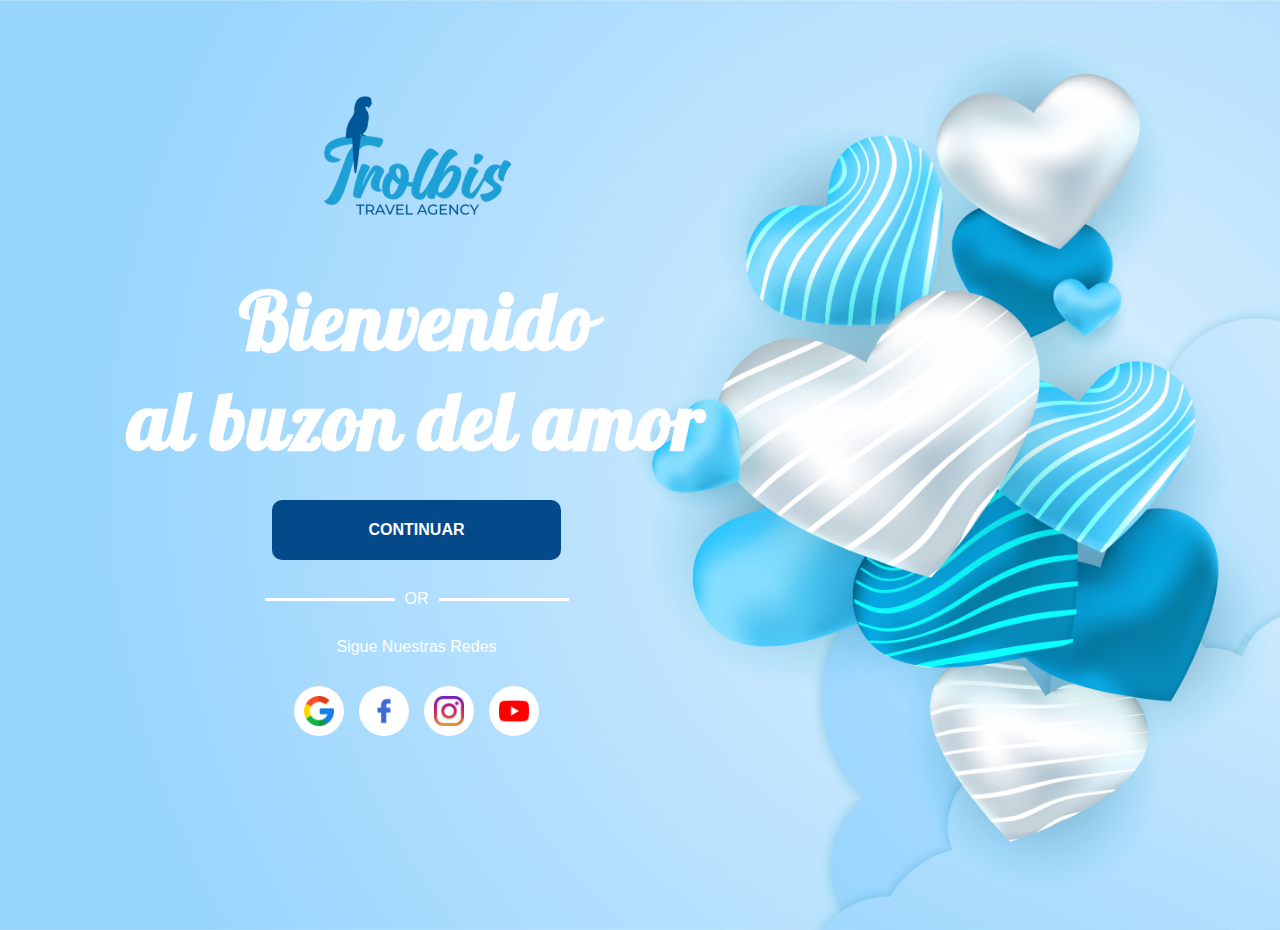
<file: index.html>
<!DOCTYPE html>
<html lang="en">
<head>
  <meta charset="UTF-8">
  <meta http-equiv="X-UA-Compatible" content="IE=edge">
  <meta name="viewport" content="width=device-width, initial-scale=1.0">
  <link rel="stylesheet" href="./index.css">
  <link rel="preconnect" href="https://fonts.googleapis.com">
  <link rel="preconnect" href="https://fonts.gstatic.com" crossorigin>
  <link href="https://fonts.googleapis.com/css2?family=Lobster&display=swap" rel="stylesheet">
  <title>Document</title>
</head>
<body>

  <div class="container">
    <div class="container-logo-inf">
      <img class="logo" src="./img/logo.png" alt="">
      <h1 class="titulo">Bienvenido <br>al buzon del amor </h1>
      <a class="button" href="./carta.html">CONTINUAR</a>

      <div class="container-linea">
        <hr class="linea">
        <span>OR</span>
        <hr class="linea">
      </div>
      <span>Sigue Nuestras Redes</span>

     <div class="container-redes">
      <div class="baground-rede">
        <a href="https://www.google.com/search?q=trolbis&rlz=1C1VDKB_esDO1006DO1006&oq=trolbis&aqs=chrome..69i57j69i60l3.13013j0j7&sourceid=chrome&ie=UTF-8"><img class="logo-rede" src="./img/google.png" alt=""></a>
      </div>

      <div class="baground-rede">
        <a href="https://web.facebook.com/search/top?q=trolbis%20agency"><img class="logo-rede" src="./img/facebook.png" alt=""></a>
      </div>

      <div class="baground-rede">
        <a href="https://www.instagram.com/trolbisagency/?hl=es-la"><img class="logo-rede" src="./img/instagram.png" alt=""></a>
      </div>

      <div class="baground-rede">
        <a href="https://www.youtube.com/@trolbisagency9405"><img class="logo-rede" src="./img/youtube.png" alt=""></a>
      </div>
     </div>
    </div>    
  </div>

  
</body>
</html>
</file>
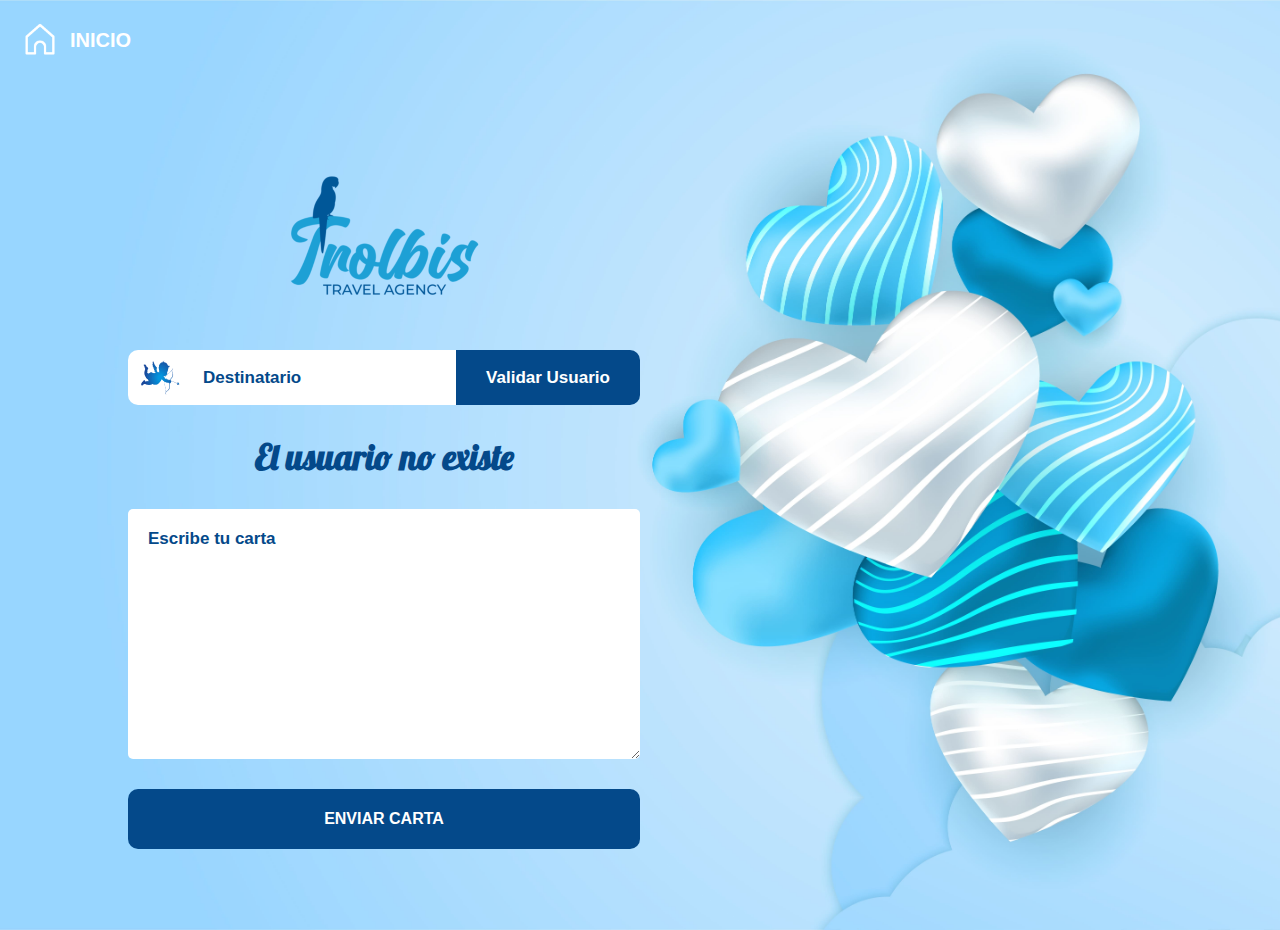
<file: carta.html>
<!DOCTYPE html>
<html lang="en">
<head>
  <meta charset="UTF-8">
  <meta http-equiv="X-UA-Compatible" content="IE=edge">
  <meta name="viewport" content="width=device-width, initial-scale=1.0">
  <link rel="stylesheet" href="./index.css">
  <link rel="preconnect" href="https://fonts.googleapis.com">
  <link rel="preconnect" href="https://fonts.gstatic.com" crossorigin>
  <link href="https://fonts.googleapis.com/css2?family=Lobster&display=swap" rel="stylesheet">
  <title>Document</title>
</head>
<body>

  <div class="container">
    <a href="./index.html">
      <div class="container_home">
        <img class="home" src="./img/casa (2).png" alt="">
        <span>INICIO</span>
      </div>
    </a>
    <div class="container-logo-inf-comentario">
      <img class="logo" src="./img/logo.png" alt="">
      <div class="container-imput">
        <img class="cupido" src="./img/cupido-removebg-preview.png" alt="">
        <input class="input-carta" type="text" placeholder="Destinatario">
        <a class="boton_validar" href="#">Validar Usuario</a>
      </div>

      <div class="container_validacio">
        <img class="imgUSer" src="./img/user.png" alt="">
        <div class="nombrUser">@Josue2209</div>
      </div>

      <h1 class="noExiste"> El usuario no existe</h1>

      <textarea name="comentario" id="comentario"  placeholder="Escribe tu carta"></textarea>

      <a class="button2" href="./login.html">ENVIAR CARTA</a>

      
    </div>    
  </div>
  
</body>
</html>
</file>
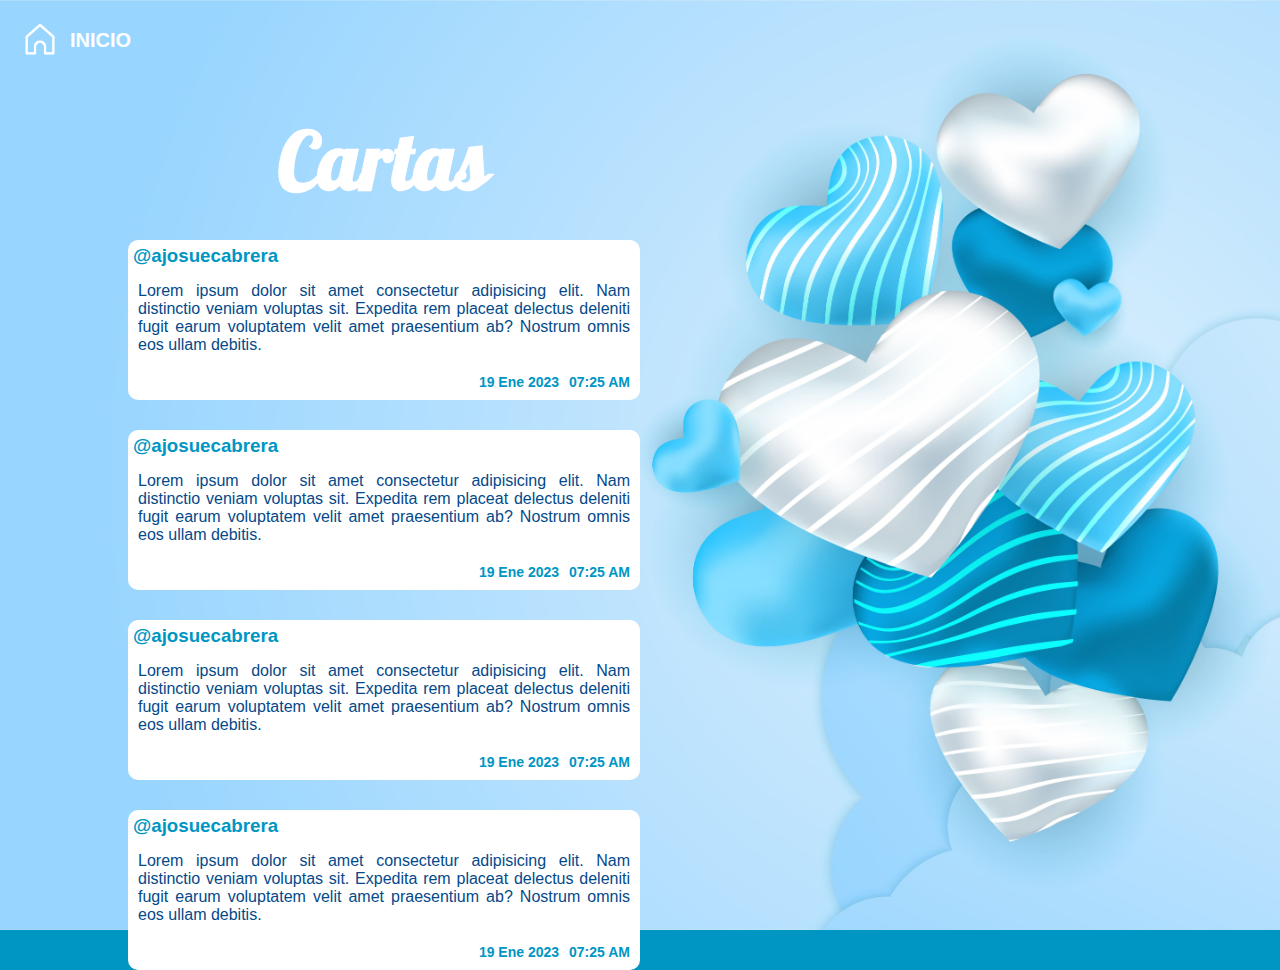
<file: cartas_escritas.html>
<!DOCTYPE html>
<html lang="en">
<head>
  <meta charset="UTF-8">
  <meta http-equiv="X-UA-Compatible" content="IE=edge">
  <meta name="viewport" content="width=device-width, initial-scale=1.0">
  <link rel="stylesheet" href="./index.css">
  <link rel="preconnect" href="https://fonts.googleapis.com">
  <link rel="preconnect" href="https://fonts.gstatic.com" crossorigin>
  <link href="https://fonts.googleapis.com/css2?family=Lobster&display=swap" rel="stylesheet">
  <title>Document</title>
</head>
<body>

  <div class="container">
    <a href="./index.html">
      <div class="container_home">
        <img class="home" src="./img/casa (2).png" alt="">
        <span>INICIO</span>
      </div>
    </a>
    <div class="container-logo-inf-comentario">
      <h1 class="titulo">Cartas</h1>
      <div class="bagraund-card">
        <h3 class="usuario">@ajosuecabrera</h3>
        <p id="texto">
          Lorem ipsum dolor sit amet consectetur adipisicing elit. Nam distinctio veniam voluptas sit. Expedita rem placeat delectus deleniti fugit earum voluptatem velit amet praesentium ab? Nostrum omnis eos ullam debitis.
        </p>

        <div class="container-hora-fecha">
          <span id="fecha">19 Ene 2023</span>
          <span id="hora">07:25 AM</span>
        </div>
      </div>

      <div class="bagraund-card">
        <h3 class="usuario">@ajosuecabrera</h3>
        <p id="texto">
          Lorem ipsum dolor sit amet consectetur adipisicing elit. Nam distinctio veniam voluptas sit. Expedita rem placeat delectus deleniti fugit earum voluptatem velit amet praesentium ab? Nostrum omnis eos ullam debitis.
        </p>

        <div class="container-hora-fecha">
          <span id="fecha">19 Ene 2023</span>
          <span id="hora">07:25 AM</span>
        </div>
      </div>

      <div class="bagraund-card">
        <h3 class="usuario">@ajosuecabrera</h3>
        <p id="texto">
          Lorem ipsum dolor sit amet consectetur adipisicing elit. Nam distinctio veniam voluptas sit. Expedita rem placeat delectus deleniti fugit earum voluptatem velit amet praesentium ab? Nostrum omnis eos ullam debitis.
        </p>

        <div class="container-hora-fecha">
          <span id="fecha">19 Ene 2023</span>
          <span id="hora">07:25 AM</span>
        </div>
      </div>

      <div class="bagraund-card">
        <h3 class="usuario">@ajosuecabrera</h3>
        <p id="texto">
          Lorem ipsum dolor sit amet consectetur adipisicing elit. Nam distinctio veniam voluptas sit. Expedita rem placeat delectus deleniti fugit earum voluptatem velit amet praesentium ab? Nostrum omnis eos ullam debitis.
        </p>

        <div class="container-hora-fecha">
          <span id="fecha">19 Ene 2023</span>
          <span id="hora">07:25 AM</span>
        </div>
      </div>
      
    </div>    
  </div>
  
</body>
</html>
</file>
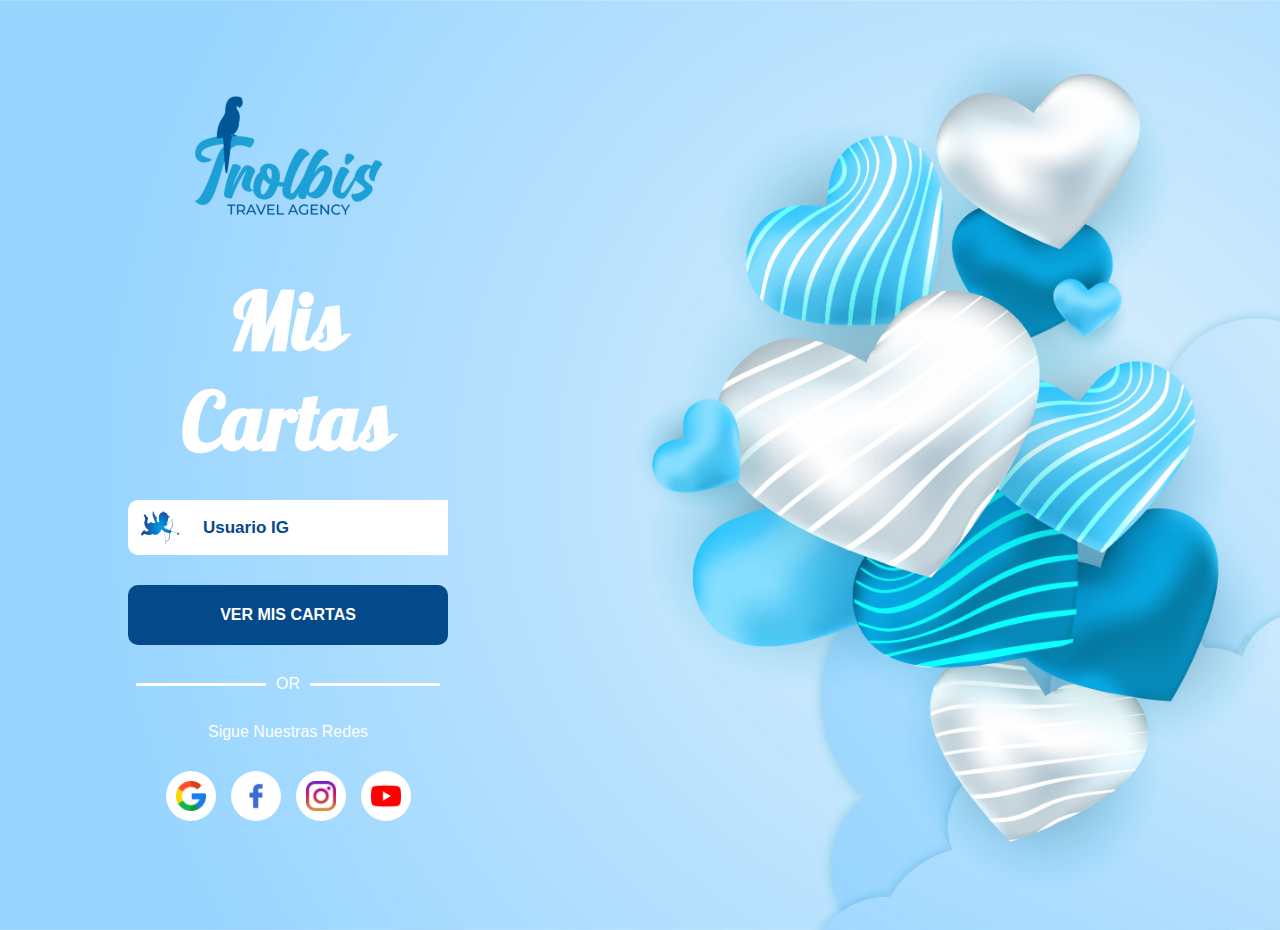
<file: login.html>
<!DOCTYPE html>
<html lang="en">
<head>
  <meta charset="UTF-8">
  <meta http-equiv="X-UA-Compatible" content="IE=edge">
  <meta name="viewport" content="width=device-width, initial-scale=1.0">
  <link rel="stylesheet" href="./index.css">
  <link rel="preconnect" href="https://fonts.googleapis.com">
  <link rel="preconnect" href="https://fonts.gstatic.com" crossorigin>
  <link href="https://fonts.googleapis.com/css2?family=Lobster&display=swap" rel="stylesheet">
  <title>Document</title>
</head>
<body>

  
  <div class="container">
    <div class="container-logo-inf-login">
      <img class="logo" src="./img/logo.png" alt="">
      <h1 class="titulo">Mis Cartas</h1>
      <div class="container-imput">
        <img class="cupido" src="./img/cupido-removebg-preview.png" alt="">
        <input class="input-carta" type="text" placeholder="Usuario IG">
      </div>
      <a class="button2" href="./cartas_escritas.html">VER MIS CARTAS</a>

      <div class="container-linea">
        <hr class="linea">
        <span>OR</span>
        <hr class="linea">
      </div>
      <span class="sigue">Sigue Nuestras Redes</span>

     <div class="container-redes">
      <div class="baground-rede">
        <a href="https://www.google.com/search?q=trolbis&rlz=1C1VDKB_esDO1006DO1006&oq=trolbis&aqs=chrome..69i57j69i60l3.13013j0j7&sourceid=chrome&ie=UTF-8"><img class="logo-rede" src="./img/google.png" alt=""></a>
      </div>

      <div class="baground-rede">
        <a href="https://web.facebook.com/search/top?q=trolbis%20agency"><img class="logo-rede" src="./img/facebook.png" alt=""></a>
      </div>

      <div class="baground-rede">
        <a href="https://www.instagram.com/trolbisagency/?hl=es-la"><img class="logo-rede" src="./img/instagram.png" alt=""></a>
      </div>

      <div class="baground-rede">
        <a href="https://www.youtube.com/@trolbisagency9405"><img class="logo-rede" src="./img/youtube.png" alt=""></a>
      </div>
     </div>
      
    </div>    
  </div>
  
</body>
</html>
</file>
<file: index.css>
*{
  padding: 0%;
  margin: 0%;
  box-sizing: border-box;
  text-decoration: none;
}

body{
  background-color: rgb(0, 150, 196);
}

.container{
  display: flex;
  width: 100%;
  height:930px;
  background-image: url(./img/fondo.jpg); 
  background-size: cover; 
  background-position: center center;
  align-items: flex-start;
  justify-content: flex-start;
  flex-direction: column;
}

.container-admin{
  display: flex;
  width: 100%;
  height:auto;
  flex-direction: column;
}

.container-logo-inf{
  width: auto;
  display: flex;
  margin-left:10%;
  height: auto;
  flex-direction: column;
  /* padding: 20px; */
  align-items: center;
  margin-top: 30px;
  gap: 30px;
}

.logo{
  display: flex;
  width: 250px;
  height: 250px;
  margin-bottom: -40px;
}

.titulo{
  display: flex;
  /* font-weight: bold; */
  font-size: 80px;
  font-family: 'Lobster', cursive;
  text-align: center;
  color: #fff;
}

.button{
  display: flex;
  background-color: #04498a;
  width: 50%;
  height: 60px;
  align-items: center;
  justify-content: center;
  border-radius: 10px;
  color: #fff;
  font-family: Verdana, Geneva, Tahoma, sans-serif;
  font-weight: bold;
  
}

.container-linea{
  display: flex;
  align-items: center;
  gap: 10px;
}

.container-linea span{
  color: #fff;
  font-family: Arial, Helvetica, sans-serif;
}

.container-logo-inf span{
  color: #fff;
  font-family: Arial, Helvetica, sans-serif;
}

.sigue{
  color: #fff;
  font-family: Arial, Helvetica, sans-serif;
}

.linea{
  width: 130px;
  height: 3px;
  background: #fff;
  border: none;
}

.container-redes{
  display: flex;
  width: 100%;
  align-items: center;
  justify-content: center;
  flex-direction: row;
  gap: 15px;
}

.baground-rede{
  display: flex;
  width: 50px;
  background-color: #fff;
  align-items: center;
  justify-content: center;
  height: 50px;
  border-radius: 50%;
}

.logo-rede{
  display: flex;
  width: 30px;
}

.container-logo-inf-comentario{
  width: 40%;
  display: flex;
  margin-left:10%;
  height: auto;
  flex-direction: column;
  /* padding: 20px; */
  align-items: center;
  margin-top: 30px;
  gap: 30px;

}

.container-logo-inf-login{
  width: 25%;
  display: flex;
  margin-left:10%;
  height: auto;
  flex-direction: column;
  /* padding: 20px; */
  align-items: center;
  margin-top: 30px;
  gap: 30px;
}

.container-imput{
  width:  100%;
  display: flex;
  /* background-color: red; */

}

.input-carta{
  display: flex;
  width: 100%;
  height: 55px;
  border: 0;
  /* border-bottom-right-radius: 10px;
  border-top-right-radius: 10px; */
  outline: none;
  color: #04498a;
  font-family: Arial, Helvetica, sans-serif;
  font-size: 17px;
  font-weight: bold;
}

.container_validacio{
  display: flex;
  width: 100%;
  height: auto;
  align-items: center;
  gap: 20px;
  display: none;
}

.noExiste{
  font-family: 'Lobster', cursive;
  font-size: 35px;
  font-weight: bold;
  color: #04498a;
}

.imgUSer{
  display: flex;
  width: 60px;
  height: 60px;
  border-radius: 50%;
}

.nombrUser{
  display: flex;
  color: #04498a;
  font-family: Arial, Helvetica, sans-serif;
  font-weight: bold;
  font-size: 20px;
}

.boton_validar{
  display: flex;
  width: 70%;
  height: auto;
  display: flex;
  border-bottom-right-radius: 10px;
  border-top-right-radius: 10px;
  background-color: #04498a;
  color: #ffffff;
  font-family: Arial, Helvetica, sans-serif;
  font-size: 17px;
  font-weight: bold;
  align-items: center;
  justify-content: center;
  /* margin-left: 8px; */
  cursor: pointer;
  text-align: center;

}

.cupido{
  display: flex;
  width: 65px;
  height: 55px;
  background-color: #fff;
  padding: 10px;
  border-top-left-radius: 10px;
  border-bottom-left-radius: 10px;
}

#comentario{
  width: 100%;
  height: 250px;
  display: flex;
  border-radius: 5px;
  border: none;
  outline: none;
  color: #04498a;
  font-family: Arial, Helvetica, sans-serif;
  padding: 10px;
  font-weight: 17px;
  font-weight: bold;
}

::placeholder{
  font-family: Arial, Helvetica, sans-serif;
  color: #04498a;
  font-size: 17px;
  padding: 10px;
}

.button2{
  display: flex;
  background-color: #04498a;
  width: 100%;
  height: 60px;
  align-items: center;
  justify-content: center;
  border-radius: 10px;
  color: #fff;
  font-family: Verdana, Geneva, Tahoma, sans-serif;
  font-weight: bold;
  
}

.button3{
  display: flex;
  background-color: #04498a;
  width: 100%;
  height: 60px;
  align-items: center;
  justify-content: center;
  border-radius: 10px;
  color: #fff;
  font-family: Verdana, Geneva, Tahoma, sans-serif;
  font-weight: bold;
  
}

.login{
  display: flex;
  width: 100%;
  height: 55px;
  border: 0;
  border-radius: 10px;
  outline: none;
  color: #04498a;
  font-family: Arial, Helvetica, sans-serif;
  font-size: 17px;
  font-weight: bold;
  
}

.bagraund-card{
  display: flex;
  width: 100%;
  height: auto;
  background-color: #fff;
  border-radius: 10px;
  flex-direction: column;
}

.usuario{
  display: flex;
  font-family: Arial, Helvetica, sans-serif;
  color: rgb(0, 150, 196);
  padding: 5px;
}

#texto{
  display: flex;
  font-family: Arial, Helvetica, sans-serif;
  font-size: 16px;
  color: #04498a;
  padding: 10px;
  text-align: justify;
}

.container-hora-fecha{
  display: flex;
  flex-direction: row;
  width: 100%;
  height: auto;
  justify-content: flex-end;
  padding: 10px;
  gap: 10px;
}

#fecha{
  display: flex;
  font-family: Arial, Helvetica, sans-serif;
  font-weight: bold;
  color: rgb(0, 150, 196);
  font-size: 14px;
}

#hora{
  display: flex;
  font-family: Arial, Helvetica, sans-serif;
  font-weight: bold;
  color: rgb(0, 150, 196);
  font-size: 14px;
}

.container-titulo{
  width: 100%;
  display: flex;
  justify-content: flex-end;
  padding: 40px;
}

.container-filtros{
  display: flex;
  flex-direction: row;
  width: 100%;
  height: auto;
  align-items: center;
  padding: 20px;
}

#buscador{
  display: flex;
  width: 300px;
  height: 45px;
  outline: none;
  color: #04498a;
  font-family: Arial, Helvetica, sans-serif;
  font-size: 17px;
  padding: 10px;
  border: none;
  border-top-left-radius: 5px;
  border-bottom-left-radius: 5px;
}

.lupa{
  display: flex;
  width: 45px;
  height: 45px;
  background-color: #fff;
  border-bottom-right-radius: 5px;
  border-top-right-radius: 5px;
  padding: 10px;
}

#filtro{
  display: flex;
  width: 150px;
  margin-left: 10px;
  height: 45px;
  border-radius: 5px;
  outline: none;
}

option{
  display: flex;
  color: #04498a;
  font-family: Arial, Helvetica, sans-serif;
  font-size: 20px;
}

select{
  display: flex;
  color: #04498a;
  font-family: Arial, Helvetica, sans-serif;
  font-size: 17px;
  padding: 5px;
  font-weight: bold;
  border: none;
}

.container-table{
  border:  solid 2px red;
}

/* .............................................. */




.container_tabla{
  display: flex;
  flex-direction: column;
  justify-content: center;
  align-items: center;
  width: 100%;
  height: auto;
  /* background:var( --color_azul_ocuro); */
  padding: 15px;
  border-radius:5px;
}

.tabla_pasajeros{
  width: 100%;
  /* margin-top: 20px; */
  border-collapse:collapse;
  gap: 10px;
  background:#fff;
  border: solid 1px rgba(30, 213, 189, 0.1);
}

.tabla_pasajeros tr th{
  background-color: #04498a7a;
  color: #fff;
  font-family: 'Open Sans', sans-serif;
  text-align: left;
  font-size: 14PX;
  padding: 12px;
}



.tabla_pasajeros tr td{
  border-bottom: solid 3px rgb(0, 150, 196);
  font-size: 15px;
  padding: 15px;
  color: #04498a;
  font-family: Arial, Helvetica, sans-serif;
}

.h2{
  display: flex;
  margin-top: 10px;
  width: 100%;
  color: #fff;
  justify-content: center;
}

.conten_icon_tabla{
  display: flex;
  width: 100%;
  /* justify-content: flex-end; */
  gap: 20px;
  padding-right: 10px;
}

.container_header{
  margin-top: 100px;
  display: flex;
  align-items: center;
  width: 100%;
  height: auto;
  margin-bottom: 18px;
  /* gap: 10px; */
  /* background: red; */
}

.conten_botones_titulo{
  display: flex;
  flex-direction: column;
  margin-bottom: -75px;
  /* width: 100%; */
  height: auto;
  gap: 20px;
}

.conten_grupo_01{
  display: flex;
  flex-direction: column;
  width: 100%;
  height: auto;
  gap: 15px;
}
.titulo{
  display: flex;
  color: #fff;
  font-family: 'Open Sans', sans-serif;
  font-size: 20px;
  font-weight: bold;
  letter-spacing: 1px;
}

.conten_seach_finter{
  display: flex;
  width: 100%;
  flex-direction: row;
  gap: 20px;
  /* background: blue; */
  
}

.search_tabla{
  width:250px;
  height: 40px;
  background: #fff;
  outline: none;
  border: none;
  border-radius: 5px;
  color:#04498a;
  font-family: 'Open Sans', sans-serif;
  font-size: 15px;
  font-weight: bold;
  padding: 10px;
  border: solid 1px rgba(30, 213, 189, 0.1);
}

.filter{
  width:100px;
  height: 40px;
  background: #fff;
  outline: none;
  border: none;
  border-radius: 5px;
  color: #04498a;
  font-family: 'Open Sans', sans-serif;
  font-size: 15px;
  font-weight: bold;
  padding: 10px;
  border: solid 1px rgba(30, 213, 189, 0.1);
  
}

.elemento__01{
  display: flex;
  flex-direction: row;
  margin-bottom: 20px;
  gap: 10px;
}


#delete{
  color: #04498a;
  cursor: pointer;
}

#edit{
  color: #04498a;
  cursor: pointer;
}

#eye{
  color: #04498a;
  cursor: pointer;
}

.paginacion{
  margin: 40px 0;
}

.paginacion ul{
  list-style: none;
  text-align: center;
}

.paginacion ul li{
  display: inline-block;
  margin-right: 10px;

}

.paginacion ul li a{
  display: block;
  padding: 5px 10px;
  color:rgb(255, 255, 255);
  background: rgba(255, 255, 255, 0.123);
  font-weight: bold;
  border-radius: 5px;
  transition: 600ms;
  font-size: 15px;
  font-family: Arial, Helvetica, sans-serif;
}

.paginacion ul li a:hover{
  padding: 10px 15px;
  background: rgb(255, 255, 255);
  color: rgb(2, 71, 111);
  font-size: 14px;
}

.paginacion ul li .active{
  padding: 5px 10px;
  border: solid 1px #fff;
  color: #fff;
  font-size: 14px;
}

.paginas{
  width: auto;
  flex-direction: row;
  justify-content: center;
  align-items: center;
  border-radius: 5px;
  display: flex;
  margin-left: 5px;
  font-size: 11px;
  padding: 5px 15px;
  background: rgba(255, 255, 255, 0.123);
  color:rgb(255, 255, 255);
}

.titulo{
  display: flex;
  /* font-weight: bold; */
  font-size: 80px;
  font-family: 'Lobster', cursive;
  text-align: center;
  color: #fff;
}

.container_home{
  display: flex;
  width: 100%;
  height: auto;
  justify-content: flex-start;
  padding: 20px;
  align-items: center;
  gap: 10PX;
  cursor: pointer;
}

.container_home span{
  color: #fff;
  font-family: Arial, Helvetica, sans-serif;
  font-weight: bold;
  font-size: 20PX;
  text-align: center;
}

.home{
  display: flex;
  width: 40px;
  height: 40px;
}


/* ................responsive................ */

@media (max-width: 665px) {
  .container-logo-inf{
    margin-left: 0;
    justify-content: center;
    align-items: center;
  }

  .titulo{
    font-size: 50px;
    justify-content: center;
    margin-left: 10px;
  }

  .logo{
    display: flex;
    width: 220px;
    height: 220px;
    margin-bottom: -40px;
  }

  .button{
    height: 50px;
  }

  .button2{
    height: 50px;
  }

  .boton_validar{
    height: 50px;
    height: 55px;
    font-size: 13px;
    font-weight: bold;
  
  }

  .container-logo-inf-comentario{
    margin-left: 0%;
    width: 100%;
    padding: 10px;
  }

  .container-logo-inf-login{
    margin-left: 0%;
    width: 100%;
    padding: 10px;
  }

  .home{
    width: 30px;
    height: 30px;
  }

  .container_home span{
    font-size: 17px;
  }

}
</file>
